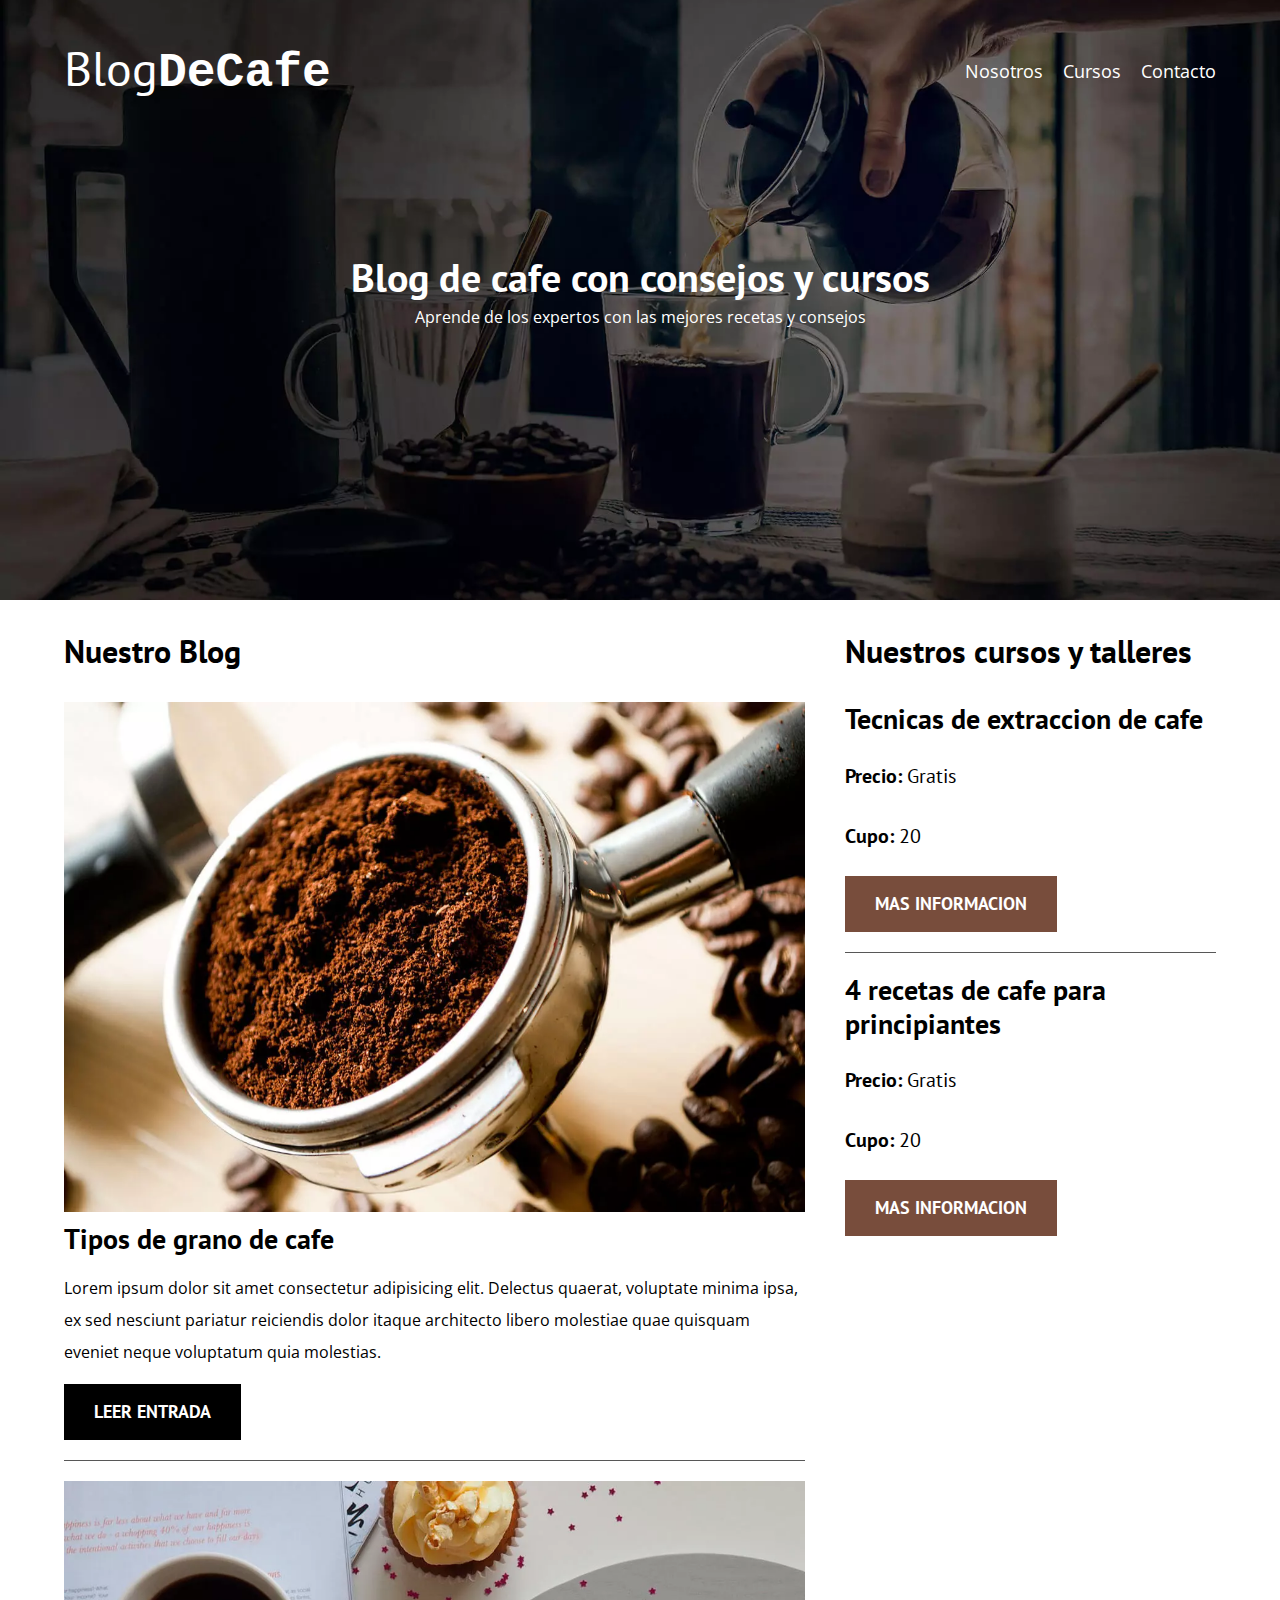
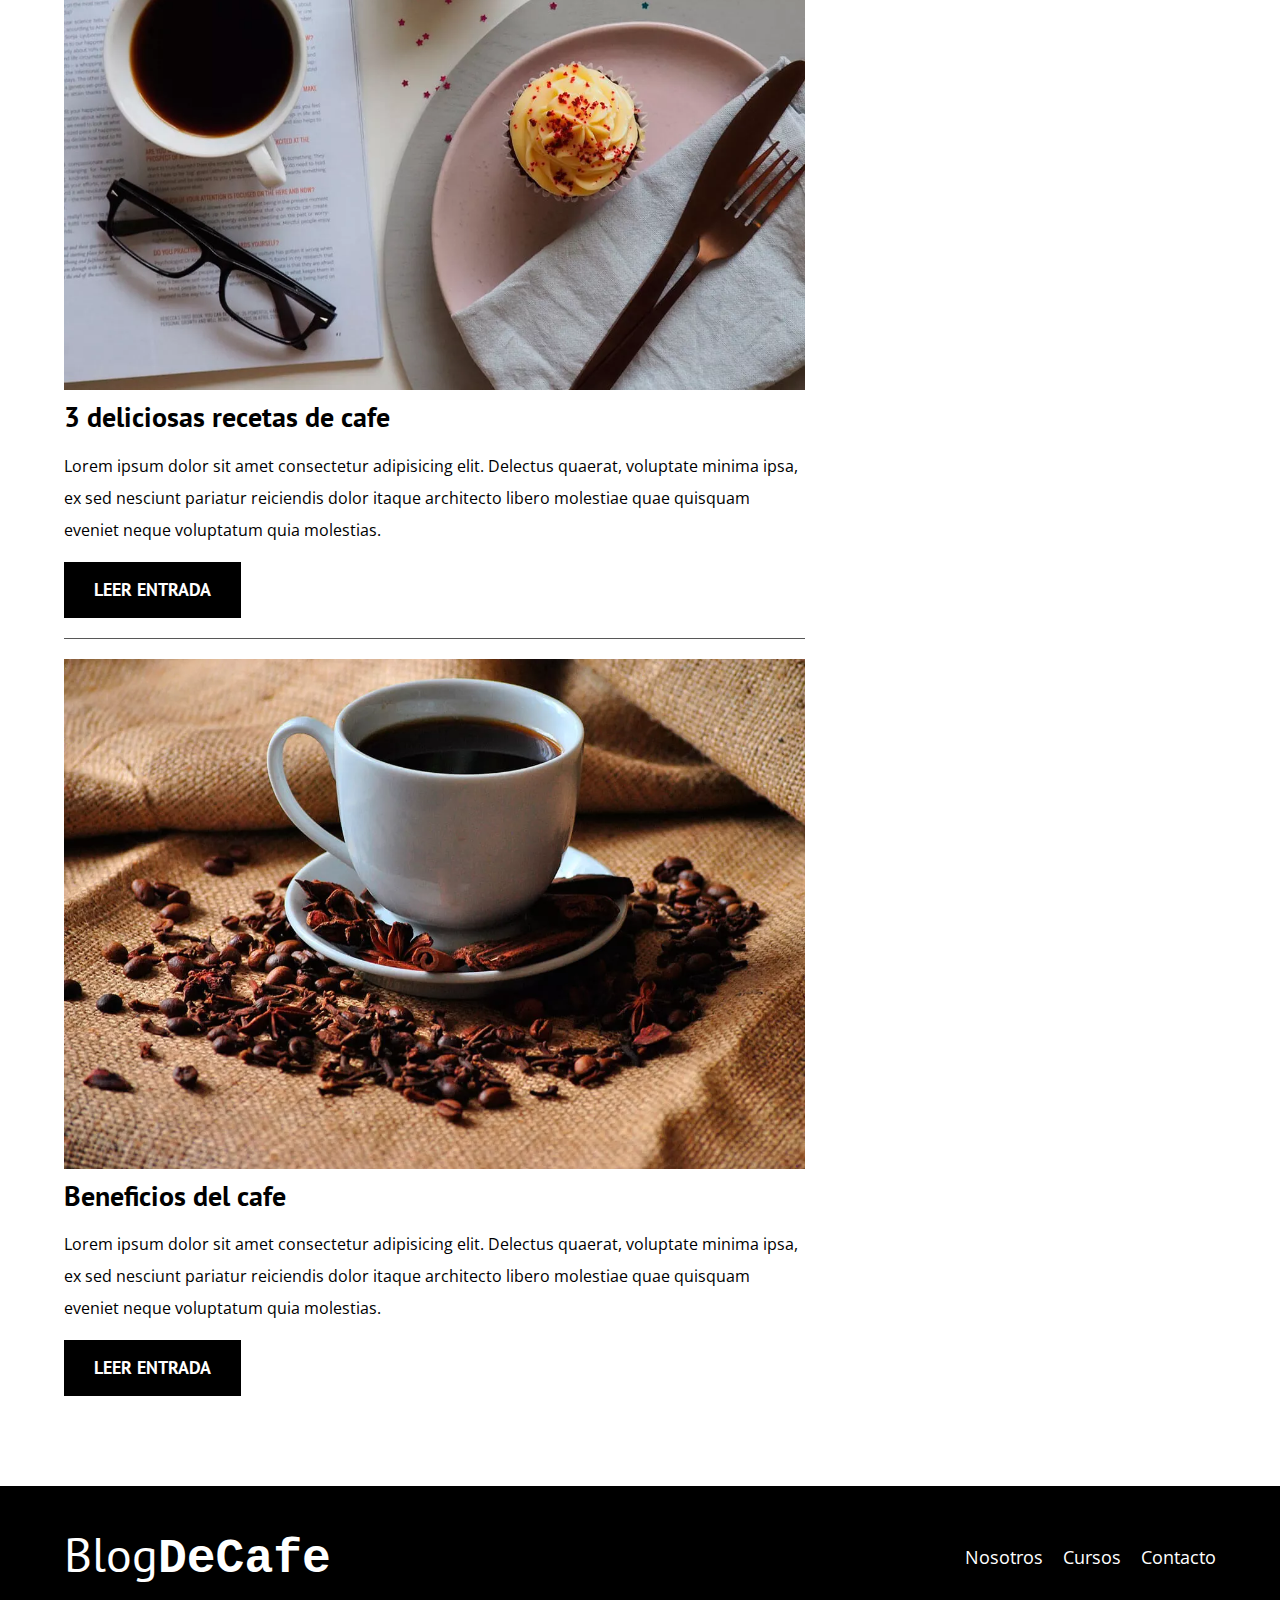
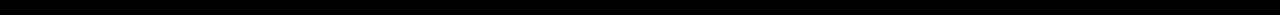
<file: BlogDeCafe/index.html>
<!DOCTYPE html>
<html lang="en">
<head>
    <meta charset="UTF-8">
    <meta http-equiv="X-UA-Compatible" content="IE=edge">
    <meta name="viewport" content="width=device-width, initial-scale=1.0">
    <meta name="description" content="Pagina web de cafe">
    <title>Blog De Cafe</title>
    
    <link rel="stylesheet" href="css/style.css">
    <link rel="preconnect" href="https://fonts.googleapis.com">
    <link rel="preconnect" href="https://fonts.gstatic.com" crossorigin>

    <!--Prefetch para paginas del proyecto-->
    <!--Depende de que pagina querramos cargar antes-->
    <!--teniendo en cuenta la finalidad de la pagina-->
    <link rel="prefetch" href="nosotros.html" as="document">

    <!--Preload para elementos de la pagina-->

    <link rel="preload" href="css/normalize.css" as="style">
    <link rel="stylesheet" href="css/normalize.css">

    <link rel="preload" href="https://fonts.googleapis.com/css2?family=Open+Sans&family=PT+Sans:wght@400;700&display=swap" crossorigin="crossorigin" as="font">
    <link href="https://fonts.googleapis.com/css2?family=Open+Sans&family=PT+Sans:wght@400;700&display=swap" rel="stylesheet">

    <link rel="preload" href="css/style.css" as="style">
    <link rel="stylesheet" href="css/style.css">

    <!--Preload para imagenes de la pagina

    <link rel="preload" href="img/blog1.jpg" as="image">
    <link rel="preload" href="img/blog2.jpg" as="image">
    <link rel="preload" href="img/blog3.jpg" as="image"> -->

</head>
<body>

    <header class="Header">

        <div class="Contenedor">

            <div class="Barra">

                <a class="Logo" href="index.html">

                    <h1 class="Logo__nombre No-Margin Centrar-Texto">Blog<samp class="Logo__bold">DeCafe</samp></h1>

                </a>

                <nav class="Navegacion">

                    <a class="Navegacion__enlace" href="nosotros.html">Nosotros</a>
                    <a class="Navegacion__enlace" href="cursos.html">Cursos</a>
                    <a class="Navegacion__enlace" href="contacto.html">Contacto</a>

                </nav>

            </div>

        </div>

        <div class="Header__texto">

            <h2 class="No-Margin">Blog de cafe con consejos y cursos</h2>

            <p class="No-Margin">Aprende de los expertos con las mejores recetas y consejos</p>

        </div>

    </header>

    <div class="Contenedor Contenido-principal">

        <main class="Blog">
            
            <h3>Nuestro Blog</h3>

            <article class="Entrada"><!-- Articulo -->

                <div class="Entrada__imagen">

                    <picture>

                        <source loading="lazy" srcset="img/blog1.webp" type="image/webp">
                        <img loading="lazy" src="img/blog1.jpg" alt="Imagen blog">

                    </picture>

                </div>
                
                <div class="Entrada__contenido">

                    <h4 class="No-Margin">Tipos de grano de cafe</h4>
                    <p>
                        Lorem ipsum dolor sit amet consectetur adipisicing elit. Delectus quaerat, voluptate minima ipsa, ex sed nesciunt pariatur reiciendis dolor itaque architecto libero molestiae quae quisquam eveniet neque voluptatum quia molestias.
                    </p>
                    <a class="Boton Boton--primario" href="entrada.html">Leer Entrada</a>

                </div>

            </article>  <!-- Fin del Articulo -->

            <article class="Entrada"> <!-- Articulo -->

                <div class="Entrada__imagen">

                    <picture>

                        <source loading="lazy" srcset="img/blog2.webp" type="image/webp">
                        <img loading="lazy" src="img/blog2.jpg" alt="Imagen blog">

                    </picture>

                </div>
                
                <div class="Entrada__contenido">

                    <h4 class="No-Margin">3 deliciosas recetas de cafe</h4>
                    <p>
                        Lorem ipsum dolor sit amet consectetur adipisicing elit. Delectus quaerat, voluptate minima ipsa, ex sed nesciunt pariatur reiciendis dolor itaque architecto libero molestiae quae quisquam eveniet neque voluptatum quia molestias.
                    </p>
                    <a class="Boton Boton--primario" href="entrada.html">Leer Entrada</a>

                </div>

            </article> <!-- Fin del Articulo -->
            
            <article class="Entrada"> <!-- Articulo -->

                <div class="Entrada__imagen">

                    <picture>

                        <source loading="lazy" srcset="img/blog3.webp" type="image/webp">
                        <img loading="lazy" src="img/blog3.jpg" alt="Imagen blog">

                    </picture>

                </div>
                
                <div class="Entrada__contenido">

                    <h4 class="No-Margin">Beneficios del cafe</h4>
                    <p>
                        Lorem ipsum dolor sit amet consectetur adipisicing elit. Delectus quaerat, voluptate minima ipsa, ex sed nesciunt pariatur reiciendis dolor itaque architecto libero molestiae quae quisquam eveniet neque voluptatum quia molestias.
                    </p>
                    <a class="Boton Boton--primario" href="entrada.html">Leer Entrada</a>

                </div>

            </article> <!-- Fin del Articulo -->

        </main>

        <aside class="Sidebar">
            <!-- Si tenemos una barra lateral mas pequena que la principal -->
            <h3>Nuestros cursos y talleres</h3>

            <ul class="Cursos No-Padding"> <!-- Etiqueta de lista no ordenada <ul></ul> || <ol></ol> Lista ordenada --> 

                <li class="Widget-curso">  <!--Inicio del Curso-->

                    <h4 class="No-Margin">Tecnicas de extraccion de cafe</h4>
                    <p class="Widget-curso__label">Precio:

                        <span class="Widget-curso__info">Gratis</span>

                    </p>

                    <p class="Widget-curso__label">Cupo:

                        <span class="Widget-curso__info">20</span>

                    </p>
                    
                    <a class="Boton Boton--secundario" href="entrada.html">Mas Informacion</a>

                </li>  <!--Final del Curso-->
                
                <li class="Widget-curso">  <!--Inicio del Curso-->

                    <h4 class="No-Margin">4 recetas de cafe para principiantes</h4>
                    <p class="Widget-curso__label">Precio:

                        <span class="Widget-curso__info">Gratis</span>

                    </p>

                    <p class="Widget-curso__label">Cupo:

                        <span class="Widget-curso__info">20</span>

                    </p>
                    
                    <a class="Boton Boton--secundario" href="entrada.html">Mas Informacion</a>

                </li>  <!--Final del Curso-->

            </ul>

        </aside>

    </div>

    <footer class="Footer">

        <div class="Contenedor">

            <div class="Barra">

                <a class="Logo" href="index.html">

                    <h1 class="Logo__nombre No-Margin Centrar-Texto">Blog<samp class="Logo__bold">DeCafe</samp></h1>

                </a>

                <nav class="Navegacion">

                    <a class="Navegacion__enlace" href="nosotros.html">Nosotros</a>
                    <a class="Navegacion__enlace" href="cursos.html">Cursos</a>
                    <a class="Navegacion__enlace" href="contacto.html">Contacto</a>

                </nav>

            </div>

        </div>

    </footer>

    <!--Aqui iria todo el codigo de javaScrip-->
    <script src="js/modernizr.js"></script>

</body>
</html>
</file>
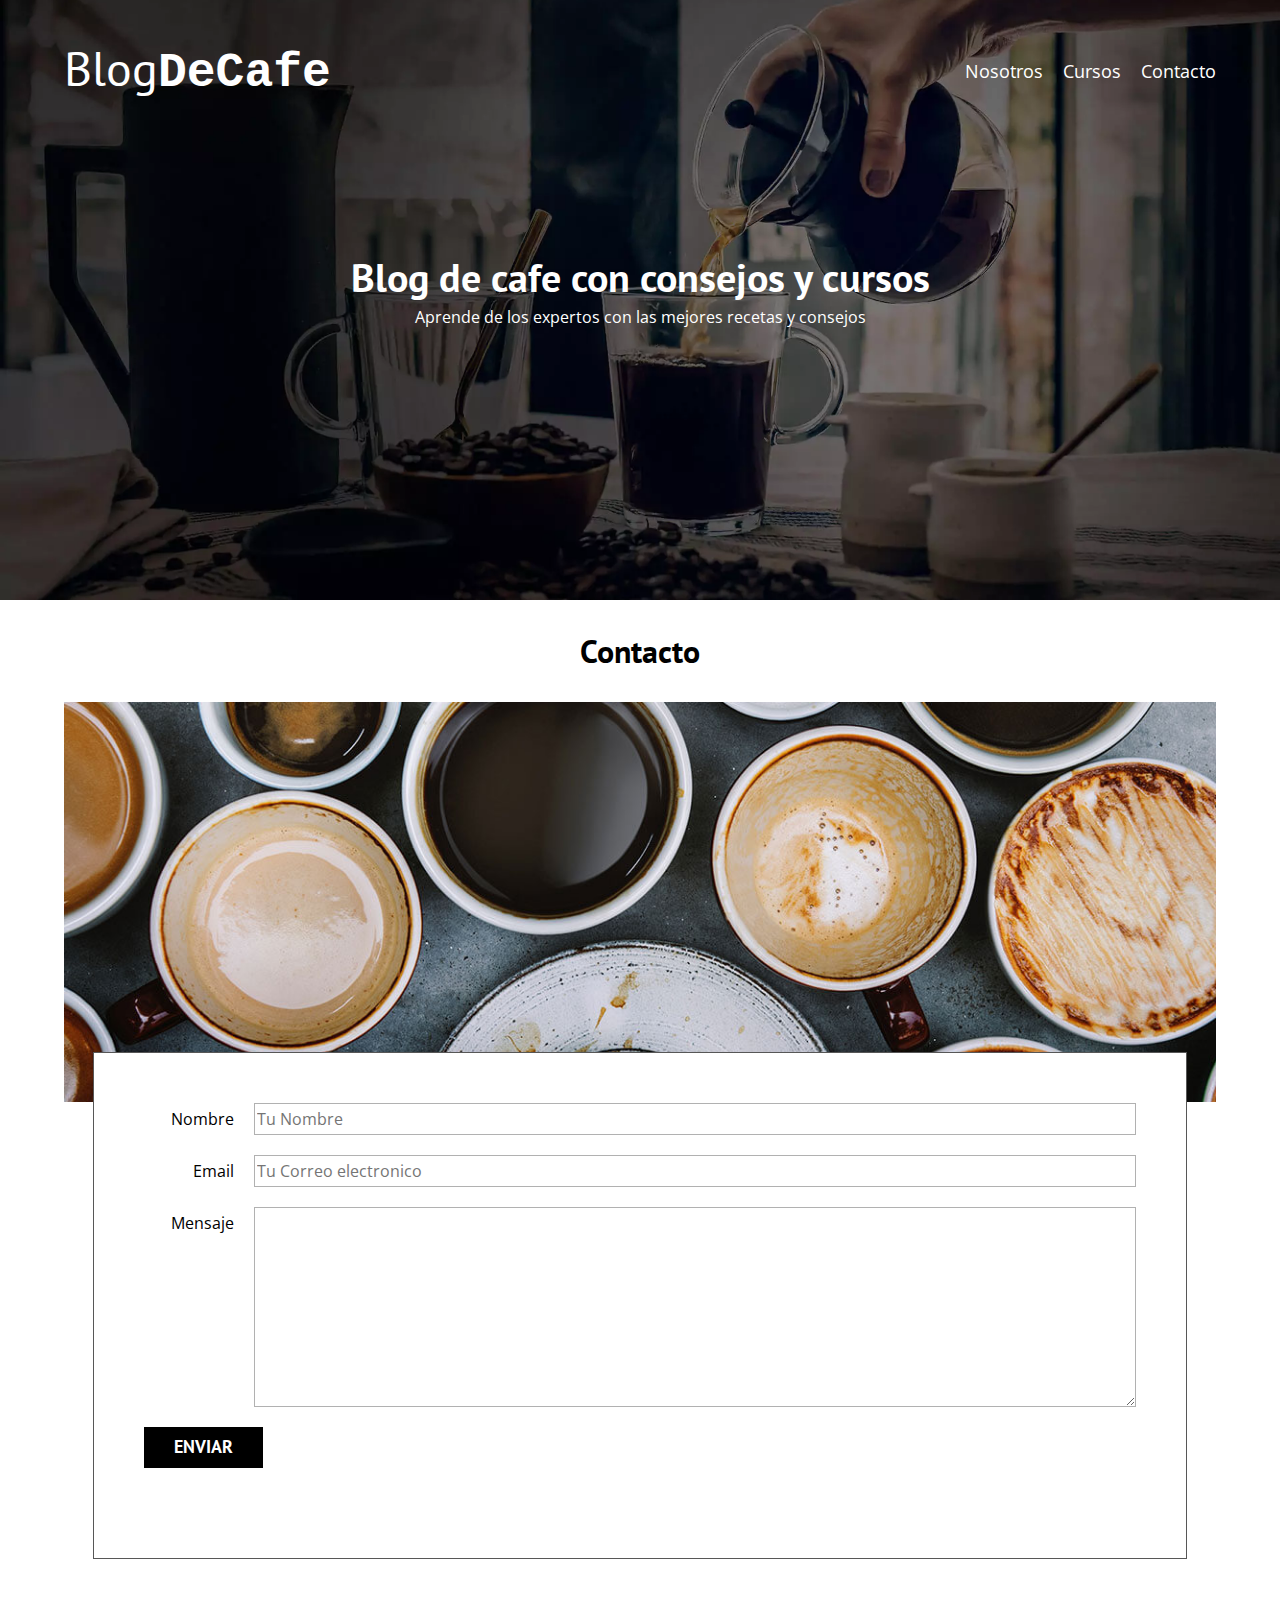
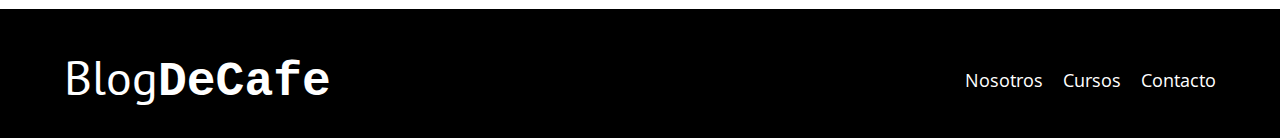
<file: BlogDeCafe/contacto.html>
<!DOCTYPE html>
<html lang="en">
<head>
    <meta charset="UTF-8">
    <meta http-equiv="X-UA-Compatible" content="IE=edge">
    <meta name="viewport" content="width=device-width, initial-scale=1.0">
    <title>Blog De Cafe</title>
    <link rel="stylesheet" href="css/normalize.css">
    <link rel="stylesheet" href="css/style.css">
    <link rel="preconnect" href="https://fonts.googleapis.com">
    <link rel="preconnect" href="https://fonts.gstatic.com" crossorigin>
    <link href="https://fonts.googleapis.com/css2?family=Open+Sans&family=PT+Sans:wght@400;700&display=swap" rel="stylesheet">
</head>
<body>

    <header class="Header">

        <div class="Contenedor">

            <div class="Barra">

                <a class="Logo" href="index.html">

                    <h1 class="Logo__nombre No-Margin Centrar-Texto">Blog<samp class="Logo__bold">DeCafe</samp></h1>

                </a>

                <nav class="Navegacion">

                    <a class="Navegacion__enlace" href="nosotros.html">Nosotros</a>
                    <a class="Navegacion__enlace" href="cursos.html">Cursos</a>
                    <a class="Navegacion__enlace" href="contacto.html">Contacto</a>

                </nav>

            </div>

        </div>

        <div class="Header__texto">

            <h2 class="No-Margin">Blog de cafe con consejos y cursos</h2>

            <p class="No-Margin">Aprende de los expertos con las mejores recetas y consejos</p>

        </div>

    </header>

    <main class="Contenedor">

        <h3 class="Centrar-Texto">Contacto</h3>

        <div class="Contacto-bg"></div>

        <form class="Formulario">

            <div class="Campo"> <!--Campo-->

                <!--El For hace referencia a la id de un input-->
                <label class="Campo__label" for="Nombre" >Nombre</label> 
                <input class="Campo__field" type="text" placeholder="Tu Nombre" id="Nombre">
                
            </div>            <!--Fin Campo-->

            <div class="Campo"> <!--Campo-->

                <label class="Campo__label" for="email">Email</label> 
                <input class="Campo__field" type="email" placeholder="Tu Correo electronico" id="email">
                
            </div>            <!--Fin Campo-->

            <div class="Campo"> <!--Campo-->

                <label class="Campo__label" for="Mensaje">Mensaje</label> 
                <textarea class="Campo__field Campo__field--textarea" id="Mensaje"></textarea>
                
            </div>            <!--Fin Campo-->
            
            <div class="Campo"> <!--Campo-->
 
                <input type="submit" value="Enviar" class="Boton Boton--primario">
                
            </div>            <!--Fin Campo-->

        </form>

    </main>

    <footer class="Footer">

        <div class="Contenedor">

            <div class="Barra">

                <a class="Logo" href="index.html">

                    <h1 class="Logo__nombre No-Margin Centrar-Texto">Blog<samp class="Logo__bold">DeCafe</samp></h1>

                </a>

                <nav class="Navegacion">

                    <a class="Navegacion__enlace" href="nosotros.html">Nosotros</a>
                    <a class="Navegacion__enlace" href="cursos.html">Cursos</a>
                    <a class="Navegacion__enlace" href="contacto.html">Contacto</a>

                </nav>

            </div>

        </div>

    </footer>

    <!--Aqui iria todo el codigo de javaScrip-->
    <script src="js/modernizr.js"></script>

</body>
</html>
</file>
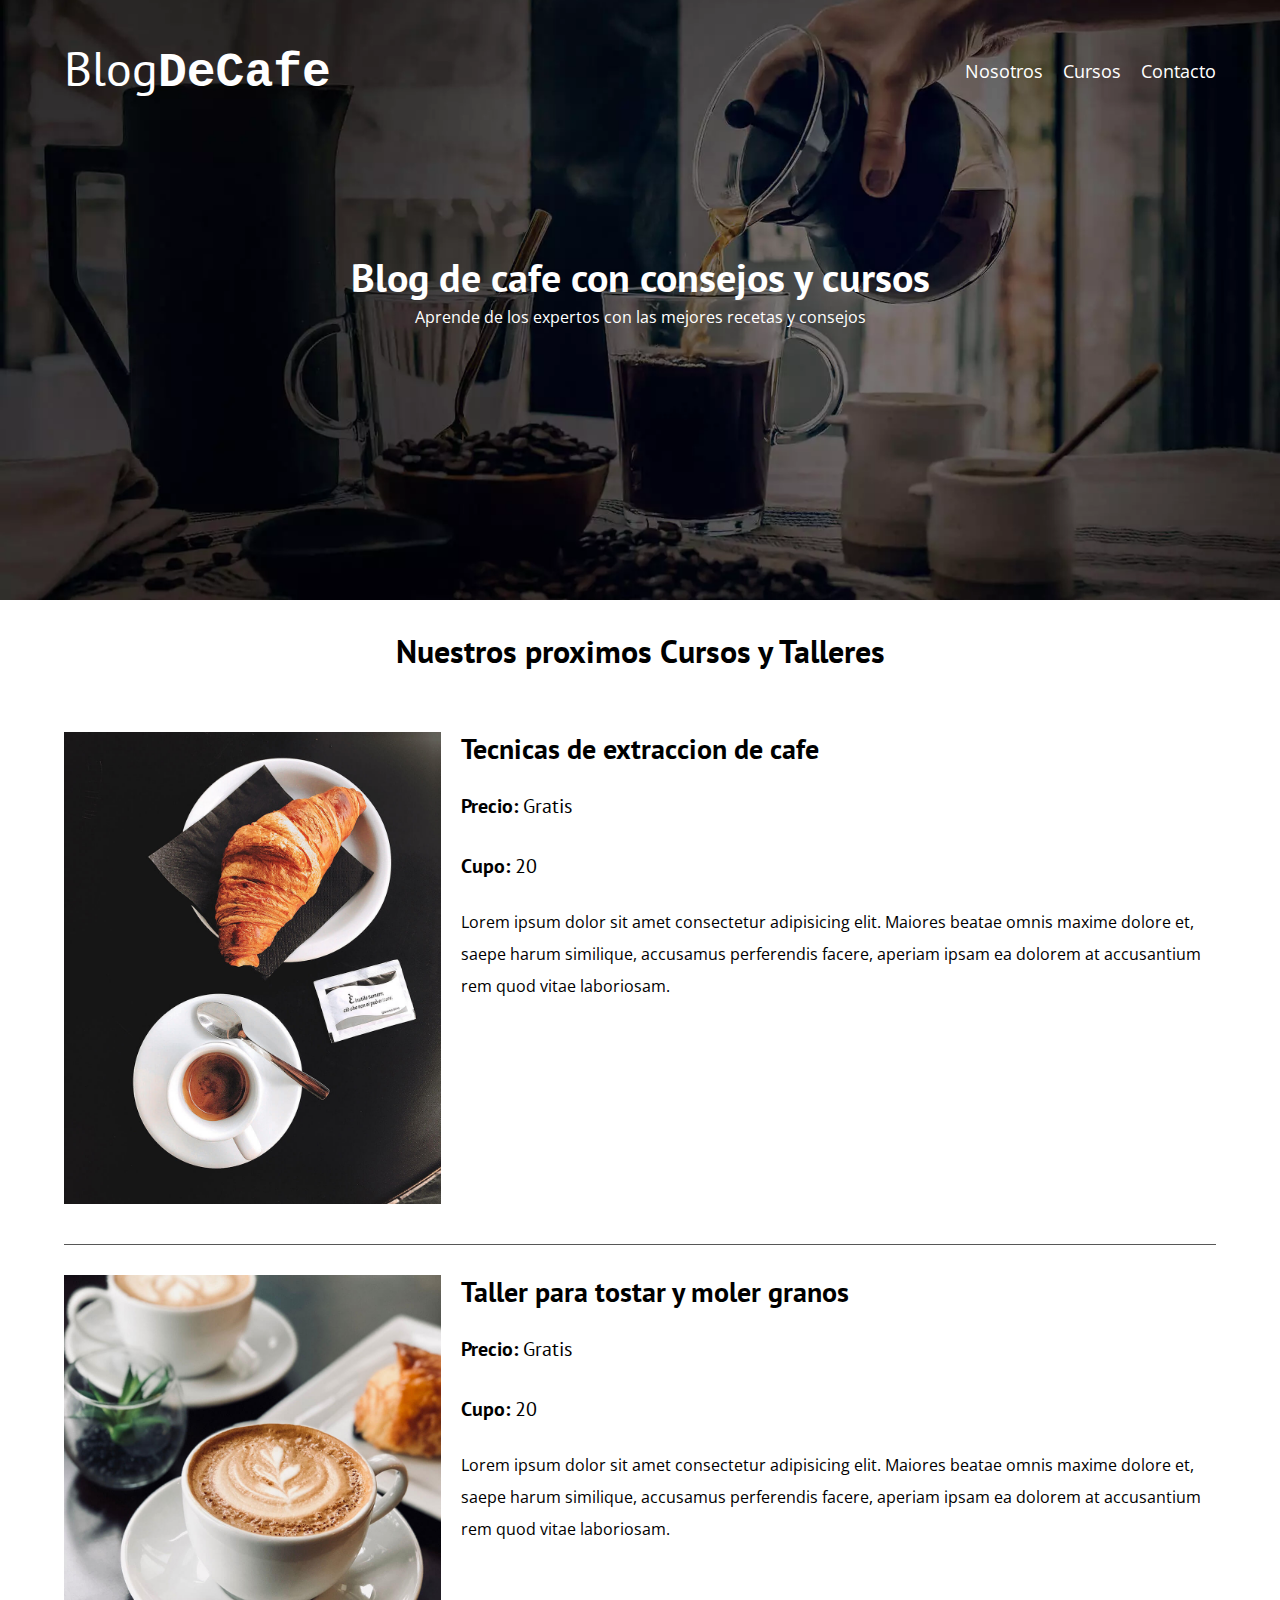
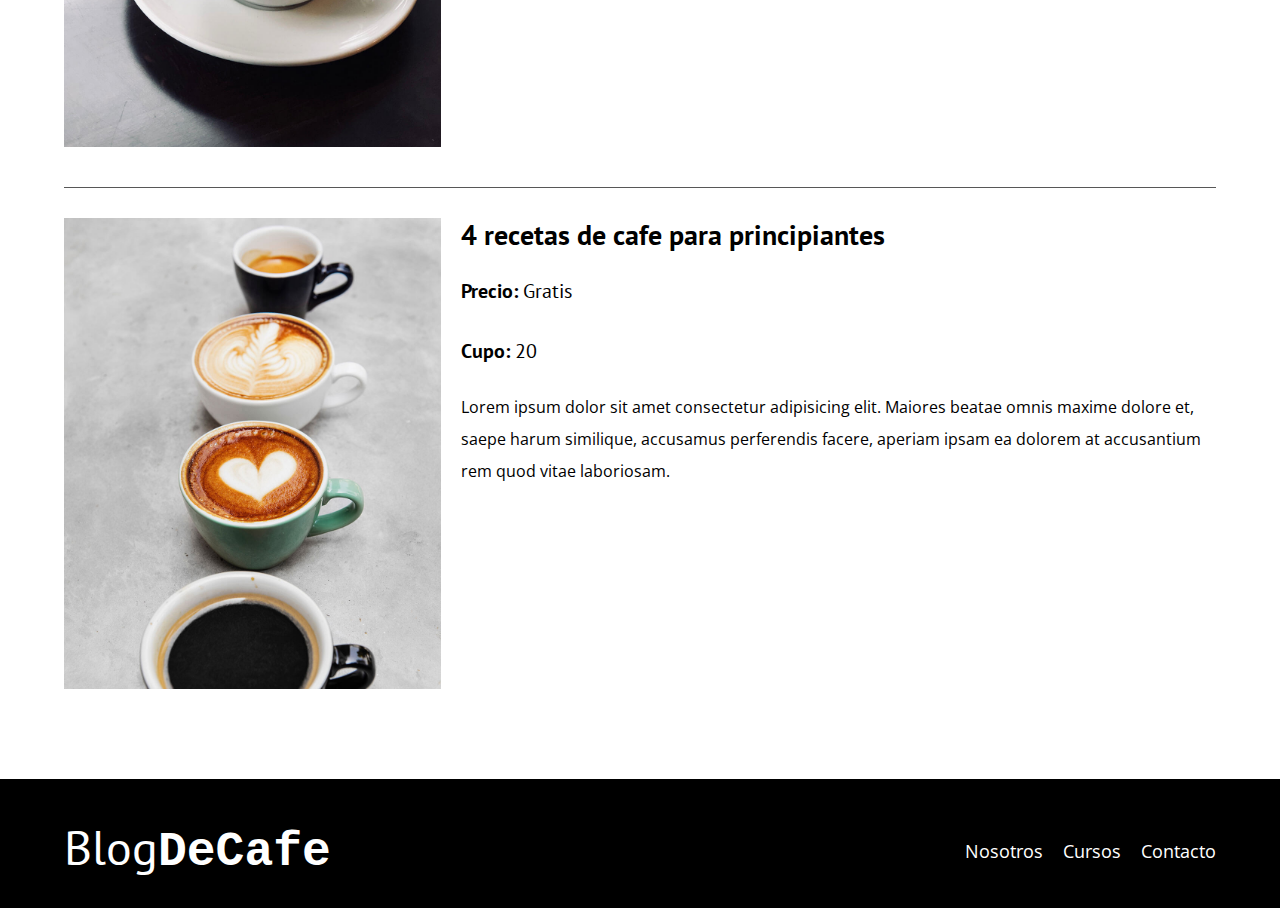
<file: BlogDeCafe/cursos.html>
<!DOCTYPE html>
<html lang="en">
<head>
    <meta charset="UTF-8">
    <meta http-equiv="X-UA-Compatible" content="IE=edge">
    <meta name="viewport" content="width=device-width, initial-scale=1.0">
    <title>Blog De Cafe</title>
    <link rel="stylesheet" href="css/normalize.css">
    <link rel="stylesheet" href="css/style.css">
    <link rel="preconnect" href="https://fonts.googleapis.com">
    <link rel="preconnect" href="https://fonts.gstatic.com" crossorigin>
    <link href="https://fonts.googleapis.com/css2?family=Open+Sans&family=PT+Sans:wght@400;700&display=swap" rel="stylesheet">
</head>
<body>

    <header class="Header">

        <div class="Contenedor">

            <div class="Barra">

                <a class="Logo" href="index.html">

                    <h1 class="Logo__nombre No-Margin Centrar-Texto">Blog<samp class="Logo__bold">DeCafe</samp></h1>

                </a>

                <nav class="Navegacion">

                    <a class="Navegacion__enlace" href="nosotros.html">Nosotros</a>
                    <a class="Navegacion__enlace" href="cursos.html">Cursos</a>
                    <a class="Navegacion__enlace" href="contacto.html">Contacto</a>

                </nav>

            </div>

        </div>

        <div class="Header__texto">

            <h2 class="No-Margin">Blog de cafe con consejos y cursos</h2>

            <p class="No-Margin">Aprende de los expertos con las mejores recetas y consejos</p>

        </div>

    </header>

    <main class="Contenedor">

        <h3 class="Centrar-Texto">Nuestros proximos Cursos y Talleres</h3>

        <div class="Curso">  <!------------Inicio del Curso------------>

            <div class="Curso__imagen">

                <img src="img/curso1.jpg" alt="Imagen Curso">

            </div>

            <div class="Curso__informacion">

                <h4 class="No-Margin">Tecnicas de extraccion de cafe</h4>

                    <p class="Curso__label">Precio:

                        <span class="Curso__info">Gratis</span>

                    </p>

                    <p class="Curso__label">Cupo:

                        <span class="Curso__info">20</span>

                    </p>
                    <p class="Curso__descripcion">

                         Lorem ipsum dolor sit amet consectetur adipisicing elit. Maiores beatae omnis maxime dolore et, saepe harum similique, accusamus perferendis facere, aperiam ipsam ea dolorem at accusantium rem quod vitae laboriosam.

                    </p>

            </div>

        </div>  <!-------------Final del Curso--------------->

        <div class="Curso">  <!---------- Inicio del Curso------------>

            <div class="Curso__imagen">

                <img src="img/curso2.jpg" alt="Imagen Curso">

            </div>

            <div class="Curso__informacion">

                <h4 class="No-Margin">Taller para tostar y moler granos</h4>

                    <p class="Curso__label">Precio:

                        <span class="Curso__info">Gratis</span>

                    </p>

                    <p class="Curso__label">Cupo:

                        <span class="Curso__info">20</span>

                    </p>
                    <p class="Curso__descripcion">

                         Lorem ipsum dolor sit amet consectetur adipisicing elit. Maiores beatae omnis maxime dolore et, saepe harum similique, accusamus perferendis facere, aperiam ipsam ea dolorem at accusantium rem quod vitae laboriosam.

                    </p>

            </div>

        </div>  <!----------------- Final del Curso----------------->

        <div class="Curso">  <!------------- Inicio del Curso ------------->

            <div class="Curso__imagen">

                <img src="img/curso3.jpg" alt="Imagen Curso">

            </div>

            <div class="Curso__informacion">

                <h4 class="No-Margin">4 recetas de cafe para principiantes</h4>

                    <p class="Curso__label">Precio:

                        <span class="Curso__info">Gratis</span>

                    </p>

                    <p class="Curso__label">Cupo:

                        <span class="Curso__info">20</span>

                    </p>
                    <p class="Curso__descripcion">

                         Lorem ipsum dolor sit amet consectetur adipisicing elit. Maiores beatae omnis maxime dolore et, saepe harum similique, accusamus perferendis facere, aperiam ipsam ea dolorem at accusantium rem quod vitae laboriosam.

                    </p>

            </div>

        </div>  <!------------ Final del Curso -------------->

    </main>

    <footer class="Footer">

        <div class="Contenedor">

            <div class="Barra">

                <a class="Logo" href="index.html">

                    <h1 class="Logo__nombre No-Margin Centrar-Texto">Blog<samp class="Logo__bold">DeCafe</samp></h1>

                </a>

                <nav class="Navegacion">

                    <a class="Navegacion__enlace" href="nosotros.html">Nosotros</a>
                    <a class="Navegacion__enlace" href="cursos.html">Cursos</a>
                    <a class="Navegacion__enlace" href="contacto.html">Contacto</a>

                </nav>

            </div>

        </div>

    </footer>
        
    <!--Aqui iria todo el codigo de javaScrip-->
    <script src="js/modernizr.js"></script>

</body>
</html>
</file>
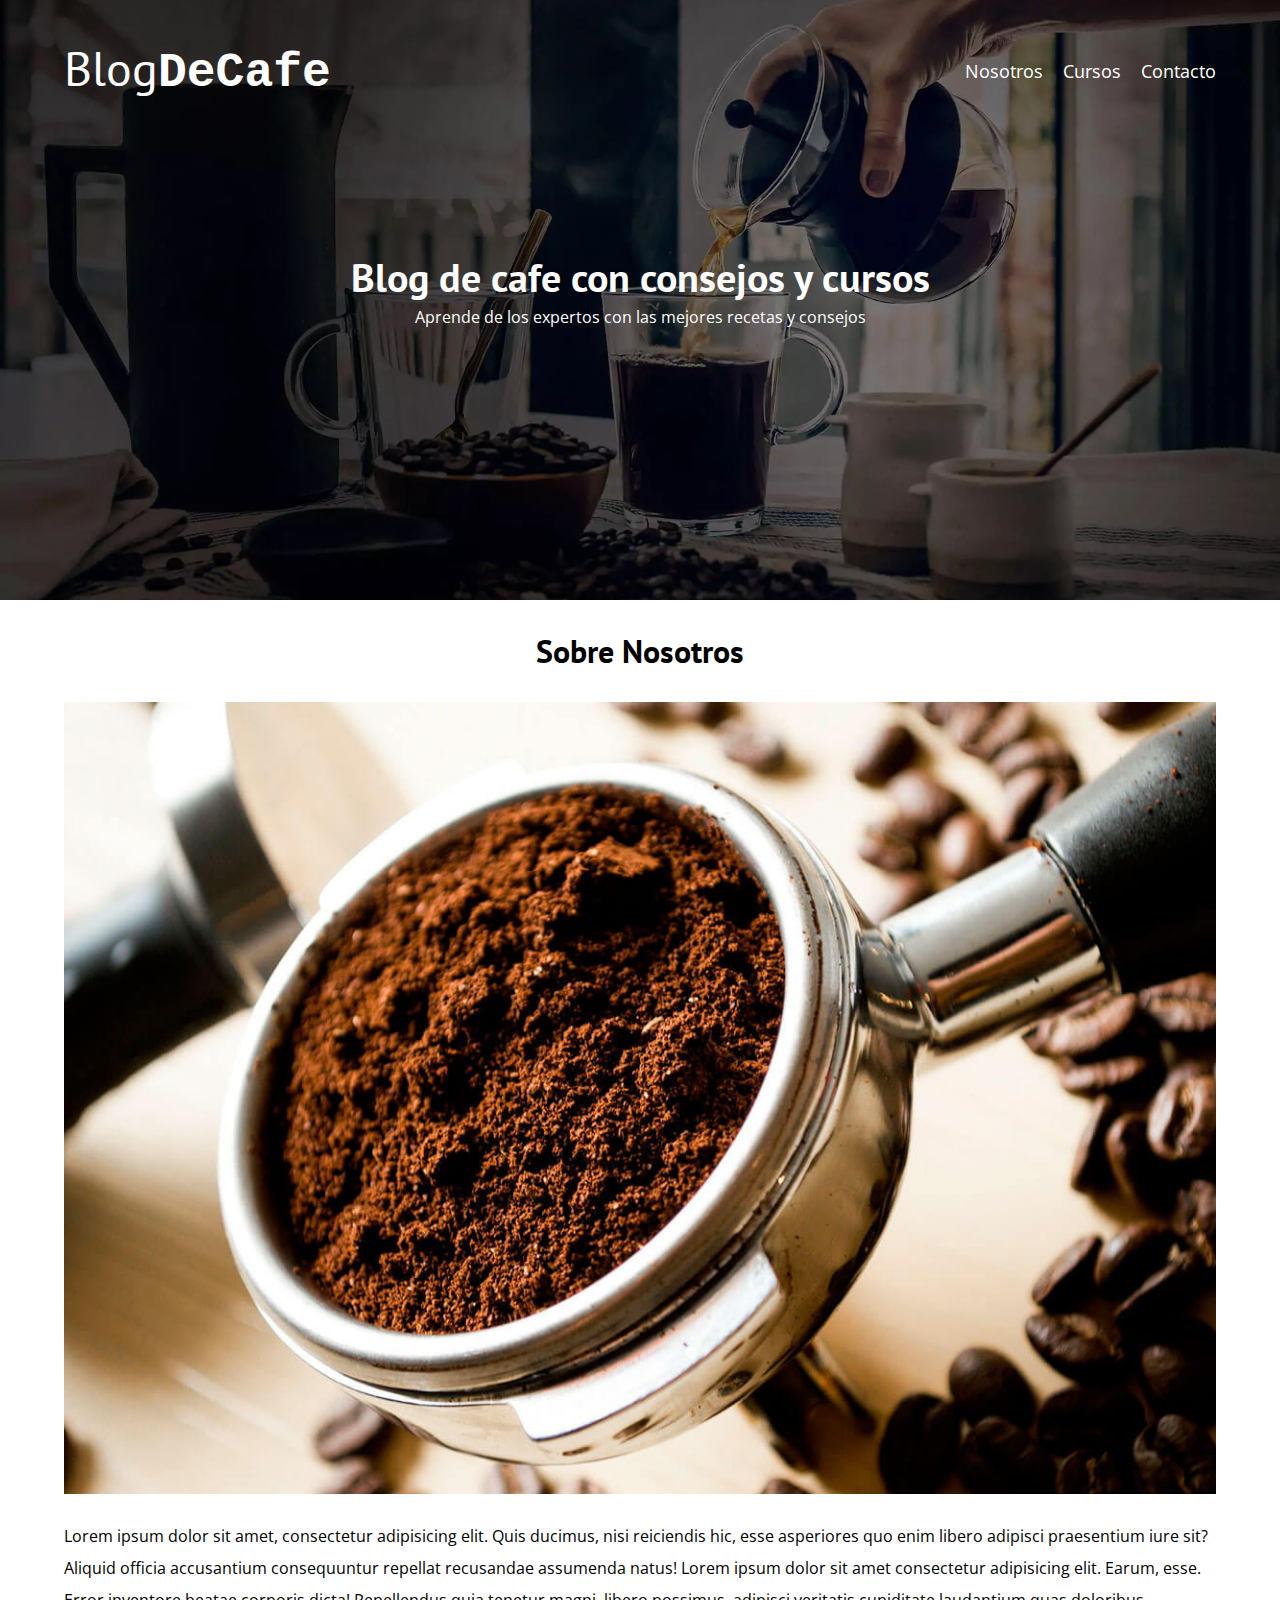
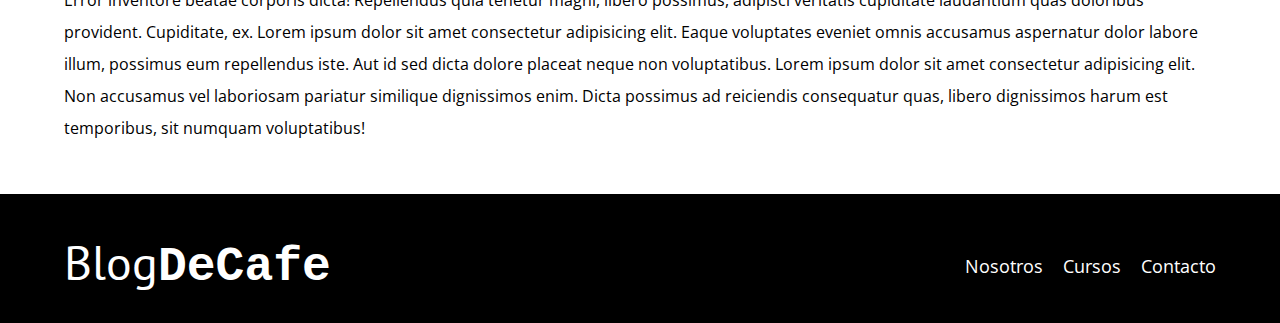
<file: BlogDeCafe/entrada.html>
<!DOCTYPE html>
<html lang="en">
<head>
    <meta charset="UTF-8">
    <meta http-equiv="X-UA-Compatible" content="IE=edge">
    <meta name="viewport" content="width=device-width, initial-scale=1.0">
    <title>Blog De Cafe</title>
    <link rel="stylesheet" href="css/normalize.css">
    <link rel="stylesheet" href="css/style.css">
    <link rel="preconnect" href="https://fonts.googleapis.com">
    <link rel="preconnect" href="https://fonts.gstatic.com" crossorigin>
    <link href="https://fonts.googleapis.com/css2?family=Open+Sans&family=PT+Sans:wght@400;700&display=swap" rel="stylesheet">
</head>
<body>

    <header class="Header">

        <div class="Contenedor">

            <div class="Barra">

                <a class="Logo" href="index.html">

                    <h1 class="Logo__nombre No-Margin Centrar-Texto">Blog<samp class="Logo__bold">DeCafe</samp></h1>

                </a>

                <nav class="Navegacion">

                    <a class="Navegacion__enlace" href="nosotros.html">Nosotros</a>
                    <a class="Navegacion__enlace" href="cursos.html">Cursos</a>
                    <a class="Navegacion__enlace" href="contacto.html">Contacto</a>

                </nav>

            </div>

        </div>

        <div class="Header__texto">

            <h2 class="No-Margin">Blog de cafe con consejos y cursos</h2>

            <p class="No-Margin">Aprende de los expertos con las mejores recetas y consejos</p>

        </div>

    </header>

    <main class="Contenedor">

        <h3 class="Centrar-Texto">Sobre Nosotros</h3>

        <img src="img/blog1.jpg" alt="Imagen del blog">


        <div class="Entrada__texto">

            <p>
                Lorem ipsum dolor sit amet, consectetur adipisicing elit. Quis ducimus, nisi reiciendis hic, esse asperiores quo enim libero adipisci praesentium iure sit? Aliquid officia accusantium consequuntur repellat recusandae assumenda natus! Lorem ipsum dolor sit amet consectetur adipisicing elit. Earum, esse. Error inventore beatae corporis dicta! Repellendus quia tenetur magni, libero possimus, adipisci veritatis cupiditate laudantium quas doloribus provident. Cupiditate, ex. Lorem ipsum dolor sit amet consectetur adipisicing elit. Eaque voluptates eveniet omnis accusamus aspernatur dolor labore illum, possimus eum repellendus iste. Aut id sed dicta dolore placeat neque non voluptatibus. Lorem ipsum dolor sit amet consectetur adipisicing elit. Non accusamus vel laboriosam pariatur similique dignissimos enim. Dicta possimus ad reiciendis consequatur quas, libero dignissimos harum est temporibus, sit numquam voluptatibus!
            </p>

        </div>

    </main>

    <footer class="Footer">

        <div class="Contenedor">

            <div class="Barra">

                <a class="Logo" href="index.html">

                    <h1 class="Logo__nombre No-Margin Centrar-Texto">Blog<samp class="Logo__bold">DeCafe</samp></h1>

                </a>

                <nav class="Navegacion">

                    <a class="Navegacion__enlace" href="nosotros.html">Nosotros</a>
                    <a class="Navegacion__enlace" href="cursos.html">Cursos</a>
                    <a class="Navegacion__enlace" href="contacto.html">Contacto</a>

                </nav>

            </div>

        </div>

    </footer>

    <!--Aqui iria todo el codigo de javaScrip-->
    <script src="js/modernizr.js"></script>
    
</body>
</html>
</file>
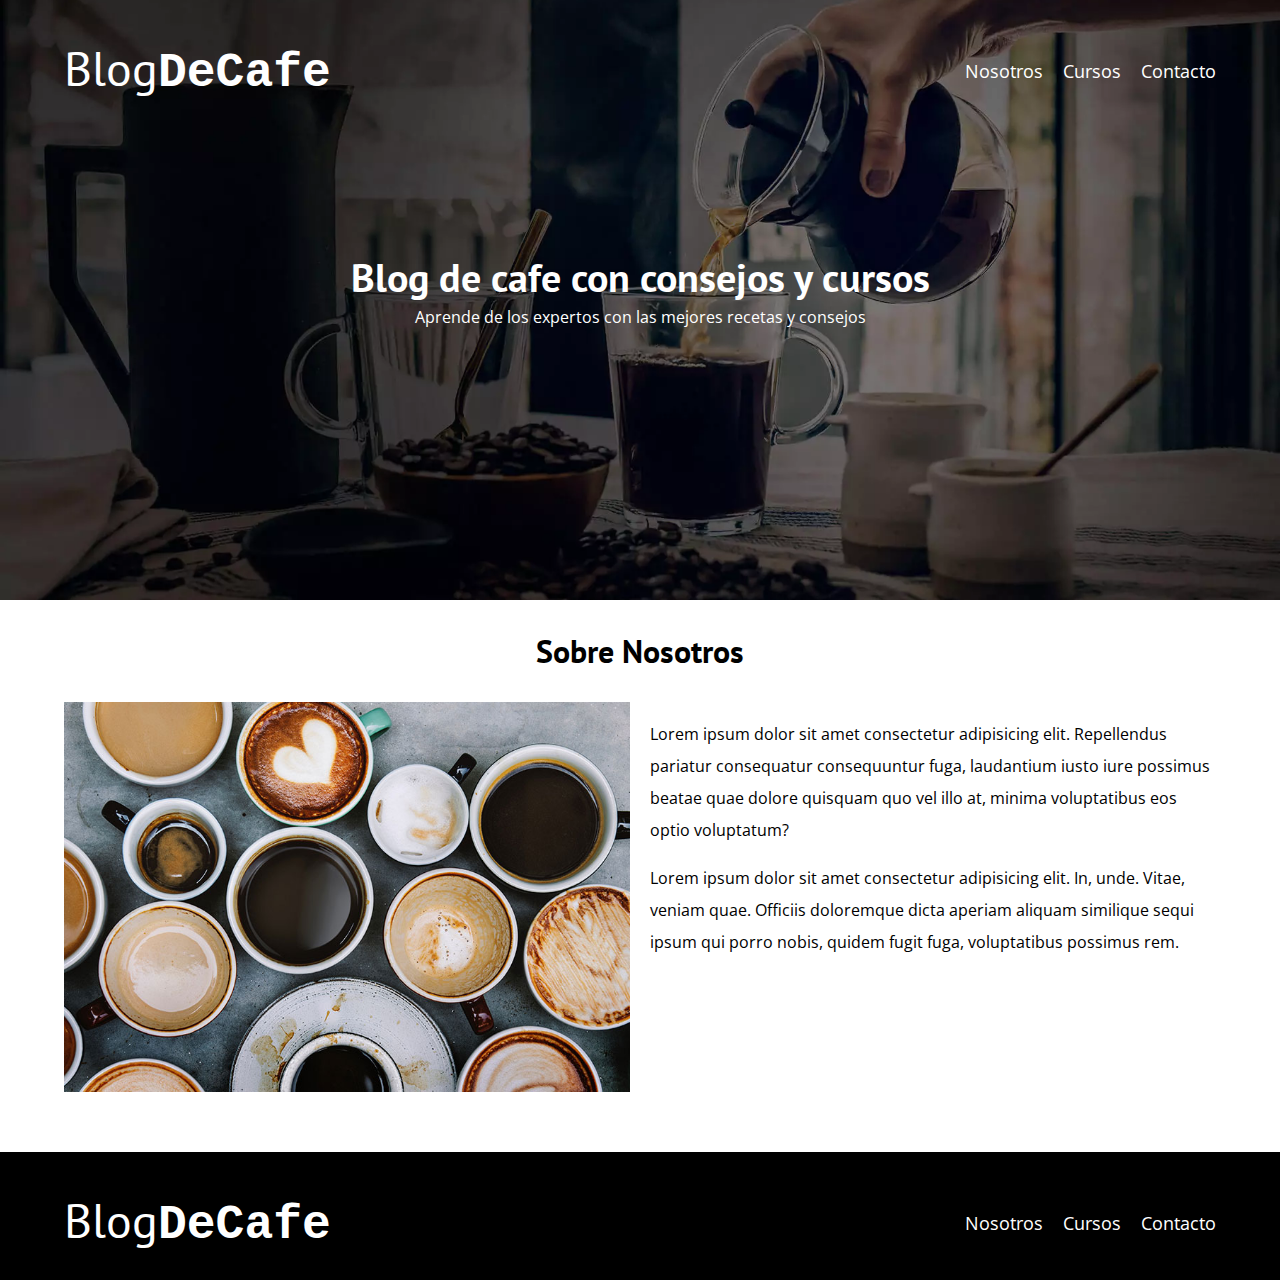
<file: BlogDeCafe/nosotros.html>
<!DOCTYPE html>
<html lang="en">
<head>
    <meta charset="UTF-8">
    <meta http-equiv="X-UA-Compatible" content="IE=edge">
    <meta name="viewport" content="width=device-width, initial-scale=1.0">
    <title>Blog De Cafe</title>
    <link rel="stylesheet" href="css/normalize.css">
    <link rel="stylesheet" href="css/style.css">
    <link rel="preconnect" href="https://fonts.googleapis.com">
    <link rel="preconnect" href="https://fonts.gstatic.com" crossorigin>
    <link href="https://fonts.googleapis.com/css2?family=Open+Sans&family=PT+Sans:wght@400;700&display=swap" rel="stylesheet">
</head>
<body>

    <header class="Header">

        <div class="Contenedor">

            <div class="Barra">

                <a class="Logo" href="index.html">

                    <h1 class="Logo__nombre No-Margin Centrar-Texto">Blog<samp class="Logo__bold">DeCafe</samp></h1>

                </a>

                <nav class="Navegacion">

                    <a class="Navegacion__enlace" href="nosotros.html">Nosotros</a>
                    <a class="Navegacion__enlace" href="cursos.html">Cursos</a>
                    <a class="Navegacion__enlace" href="contacto.html">Contacto</a>

                </nav>

            </div>

        </div>

        <div class="Header__texto">

            <h2 class="No-Margin">Blog de cafe con consejos y cursos</h2>

            <p class="No-Margin">Aprende de los expertos con las mejores recetas y consejos</p>

        </div>

    </header>

    <main class="Contenedor">

        <h3 class="Centrar-Texto">Sobre Nosotros</h3>

        <div class="Sobre-Nosotros">

            <div class="Sobre-Nosotros__imagen">

                <img src="img/nosotros.jpg" alt="Imagen nosotros">

            </div>

            <div class="Sobre-Nosotros__texto">

                <p>
                    Lorem ipsum dolor sit amet consectetur adipisicing elit. Repellendus pariatur consequatur consequuntur fuga, laudantium iusto iure possimus beatae quae dolore quisquam quo vel illo at, minima voluptatibus eos optio voluptatum?
                </p>
                <p>
                    Lorem ipsum dolor sit amet consectetur adipisicing elit. In, unde. Vitae, veniam quae. Officiis doloremque dicta aperiam aliquam similique sequi ipsum qui porro nobis, quidem fugit fuga, voluptatibus possimus rem.
                </p>

            </div>
            
        </div>

    </main>

    <footer class="Footer">

        <div class="Contenedor">

            <div class="Barra">

                <a class="Logo" href="index.html">

                    <h1 class="Logo__nombre No-Margin Centrar-Texto">Blog<samp class="Logo__bold">DeCafe</samp></h1>

                </a>

                <nav class="Navegacion">

                    <a class="Navegacion__enlace" href="nosotros.html">Nosotros</a>
                    <a class="Navegacion__enlace" href="cursos.html">Cursos</a>
                    <a class="Navegacion__enlace" href="contacto.html">Contacto</a>

                </nav>

            </div>

        </div>

    </footer>

    <!--Aqui iria todo el codigo de javaScrip-->
    <script src="js/modernizr.js"></script>

</body>
</html>
</file>
<file: BlogDeCafe/css/style.css>
:root {
    --FuenteHeadind: 'PT Sans', sans-serif;
    --FuenteParrafos: 'Open Sans', sans-serif;
    --Primario:#784D3C;
    --Blanco:#FFFFFF;
    --Negro:#000000;
    --Gris:#575757;
    --GrisClaro:#B1B1B1;
}
/** Siempre Incluir **/
html{
    box-sizing: border-box;
    font-size: 62.5%;
}
/** 1rem = 10px **/
*,*::before,*::after{
    box-sizing: inherit;
}
body{
    font-family: var(--FuenteParrafos);
    font-size: 1.6rem;
    line-height: 2; /** Interlineado **/
}

/** Globales **/

.Contenedor{
    /** max-width: 120rem;
    width: 90%; **/ 
    width: min(90%,120rem);
    margin: 0 auto;
}
a{
    text-decoration: none;
}
h1,h2,h3,h4{
    font-family: var(--FuenteHeadind);
    line-height: 1.2;
}
h1{
    font-size: 4.8rem;
}
h2{
    font-size: 4rem;
}
h3{
    font-size: 3.2rem;
}
h4{
    font-size: 2.8rem;
}
img{
    max-width: 100%;
}

/** Utilidades **/

.No-Margin{
    margin: 0;
}
.No-Padding{
    padding: 0;
}
.Centrar-Texto{
    text-align: center;
}

/** Header **/

.webp .Header{ /** Si soporta webp aplica webp **/
    background-image: url(../img/banner.webp);
}
.no-webp .Header{
    background-image: url(../img/banner.jpg);
}
.Header{
    background-image: url(../img/banner.jpg);
    /** Salimos de la carpeta en la que estamos poniendo .. **/
    height: 60rem;
    background-size: cover;
    background-repeat: no-repeat;
    background-position: center center;
}
.Header__texto{
    text-align: center;
    color: var(--Blanco);
    margin-top: 5rem;
}
@media(min-width:768px){
    .Header__texto{
        margin-top: 15rem;
    }
}
@media(min-width:768px){
    .Barra{
        display: flex;
        justify-content: space-between;
        align-items: center;
    }
}
.Barra{
    padding-top: 4rem;
}
.Logo{
    color: var(--Blanco);
    
}
.Logo__nombre{
    font-weight: 400;
}
.Logo__bold{
    font-weight: 700;
}
@media(min-width:768px){
    .Navegacion{
        display: flex;
        gap: 2rem;
    }
}
.Navegacion__enlace{
    display: block;
    text-align: center;
    font-size: 1.8rem;
    color: var(--Blanco);
}
@media(min-width:768px){
    .Contenido-principal{
        display: grid;
        grid-template-columns: 2fr 1fr;
        column-gap: 4rem;
    }
}
.Entrada{
    border-bottom: 1px solid var(--Gris); /** Margen solo en la parte de abajo **/
    margin-bottom: 2rem;
}
.Entrada:last-of-type{ /** Ultimo articulo del blog **/
    border: none;
    /** margin-bottom: 0; **/
}
.Boton{
    display: block;  /** Para que tome todo el espacio disponible en un dispositivo movil **/
    font-family: var(--FuenteHeadind);
    color: var(--Blanco);
    text-align: center;
    padding: 1rem 3rem;
    font-size: 1.8rem;
    text-transform: uppercase; /** Transformamos el texto a mayusculas **/
    font-weight: 700; /** Ponemos el texto en negrita **/
    margin-bottom: 2rem;
    border: none;
}
@media(min-width:768px){
    .Boton{
        display: inline-block;
    }
}
.Boton:hover{
    cursor: pointer;
}
.Boton--primario{
    background-color: var(--Negro);
}
.Boton--secundario{
    background-color: var(--Primario);
}
.Cursos{
    list-style: none; /** Para quitar las vinietas **/
}
.Widget-curso{
    border-bottom: 1px solid var(--Gris);
    margin-bottom: 2rem;
}
.Widget-curso:last-of-type{
    border: none;
    margin-bottom: 0;
}
.Widget-curso__label{
    font-family: var(--FuenteHeadind);
    font-weight: bold;
}
.Widget-curso__info{
    font-weight: 400; /** normal = 400 **/
}
.Widget-curso__label , .Widget-curso__info {
    font-size: 2rem;
}

/** Footer **/

.Footer{
    background-color: var(--Negro);
    padding-bottom: 3rem; /** 3rem abajo **/
    margin-top: 5rem;
}

/** Pagina Sobre Nosotros **/

@media(min-width: 768px){
    .Sobre-Nosotros{
        display: grid;
        grid-template-columns: repeat(2,1fr);
        column-gap: 2rem;
    }
}

/** Pagina de Cursos **/

@media(min-width: 768px){
    .Curso{
        display: grid;
        grid-template-columns: 1fr 2fr;
        column-gap: 2rem;
    }
}
.Curso{
    padding: 3rem 0;
    border-bottom: 1px solid var(--Gris);
}
.Curso:last-of-type{
    border: none;
}
.Curso__label{
    font-family: var(--FuenteHeadind);
    font-weight: bold;
}
.Curso__info{
    font-weight: normal;
}
.Curso__label , .Curso__info{
    font-size: 2rem;
}

/** Pagina Contacto **/

.Contacto-bg{
    background-image: url(../img/contacto.jpg);
    height: 40rem;
    background-size: cover;
    background-repeat: no-repeat;
}
.Formulario{
    background-color: var(--Blanco);
    margin: -5rem auto 0 auto; /** Para ensimar a la imagen de arriba **/
    width: 95%;
    padding: 5rem;
    border: 1px solid var(--Gris);
}
.Campo{
    display: flex;
    margin-bottom: 2rem;
    gap: 2rem;
}
.Campo__label{
    flex: 0 0 9rem; /** No crece No se Achica Valor Base de 9rem **/
    text-align: right;
}
.Campo__field{
    flex: 1; /** Toma todo el espacio disponible **/
    border: 1px solid var(--GrisClaro); /** Agregar uno mas claro **/
}
.Campo__field--textarea{
    height: 20rem;
}

/** Formulario **/

@media (max-width: 768px) { 
    .Campo__label{
        text-align: left;
        margin-right: 0
    }
    .Campo__field{
        flex: auto;
    }
    .Campo{
        gap: 0;
    }
    .Formulario{
        padding: 3rem;
    }
}
</file>
